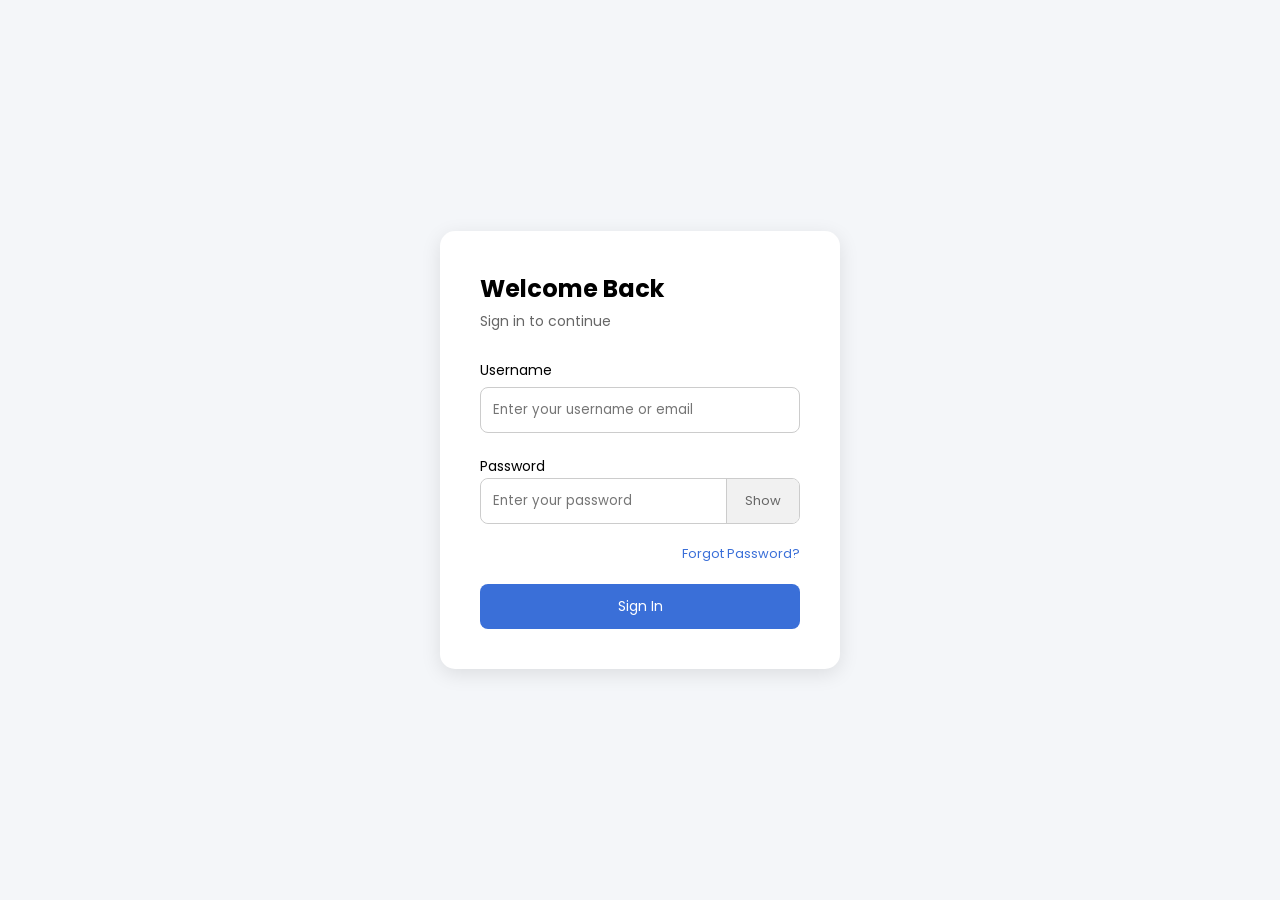
<file: index.html>
<!DOCTYPE html>
<html>
<head>
<meta charset="UTF-8">
<title>KAM Dashboard</title>

<link href="https://fonts.googleapis.com/css2?family=Poppins:wght@400;500;600&display=swap" rel="stylesheet">
<link rel="stylesheet" href="css/layout.css">

</head>

<body>

<div class="main">

    <!-- Sidebar will load here -->
    <div id="sidebar-container"></div>

    <div class="right-section">

        <!-- Topbar will load here -->
        <div id="topbar-container"></div>

        <!-- PAGE CONTENT ONLY -->
        <div class="content">

            <h2>KAM Module</h2>

            <!-- Your page specific content here -->

        </div>

    </div>

</div>

<script src="js/layout.js"></script>

</body>
</html>
</file>
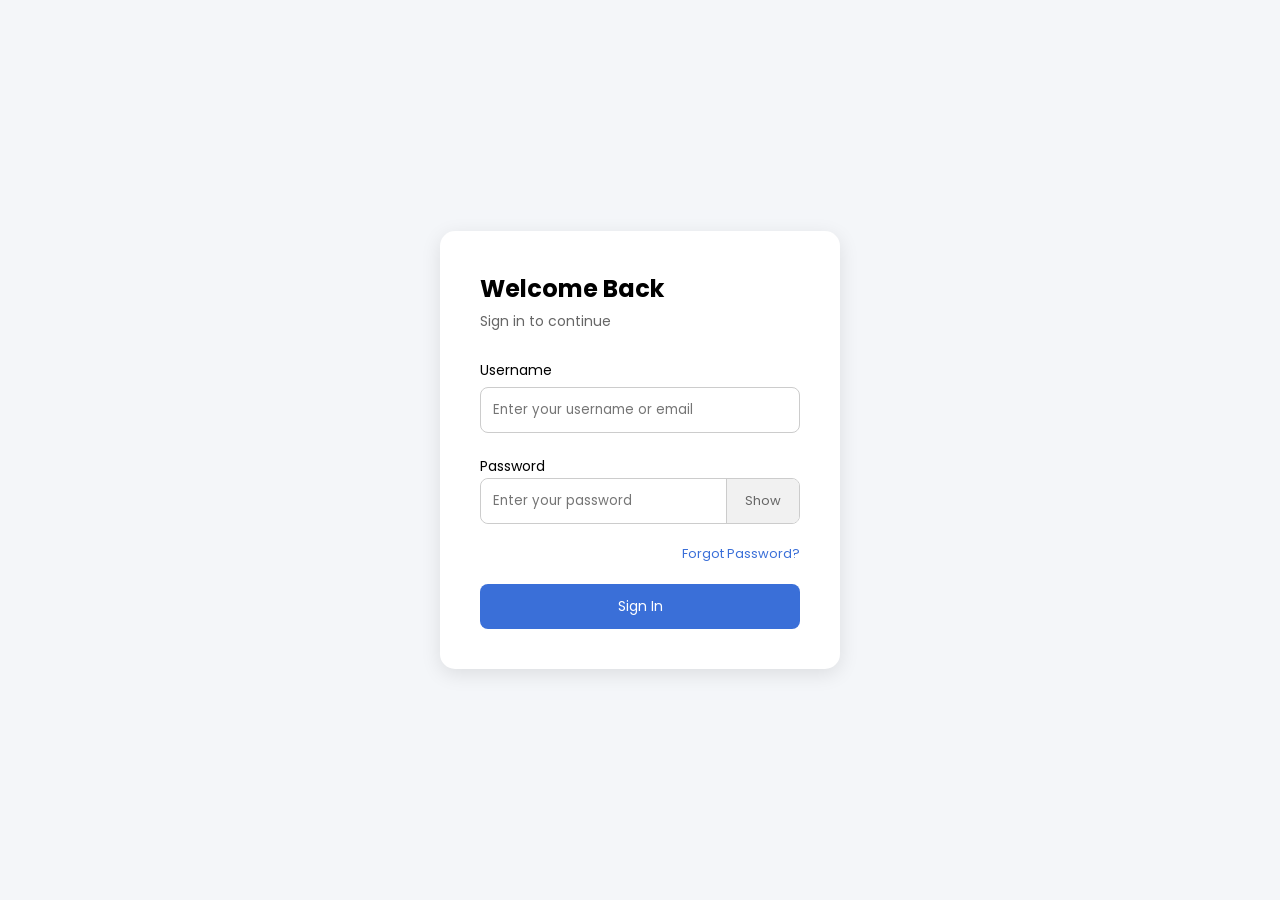
<file: login.html>
<!DOCTYPE html>
<html lang="en">
<head>
<meta charset="UTF-8">
<meta name="viewport" content="width=device-width, initial-scale=1.0">
<title>Login</title>

<link href="https://fonts.googleapis.com/css2?family=Poppins:wght@400;500;600&display=swap" rel="stylesheet">

<style>
*{
    margin:0;
    padding:0;
    box-sizing:border-box;
    font-family:'Poppins',sans-serif;
}

body{
    background:#f4f6f9;
    display:flex;
    justify-content:center;
    align-items:center;
    height:100vh;
}

.login-box{
    width:400px;
    background:#fff;
    padding:40px;
    border-radius:15px;
    box-shadow:0 5px 20px rgba(0,0,0,0.1);
}

.login-box h2{
    font-size:24px;
    margin-bottom:5px;
}

.login-box p{
    font-size:14px;
    color:#666;
    margin-bottom:25px;
}

label{
    font-size:14px;
}

input{
    width:100%;
    padding:12px;
    margin-top:5px;
    margin-bottom:20px;
    border-radius:8px;
    border:1px solid #ccc;
}

button{
    width:100%;
    padding:12px;
    background:#3a6fd8;
    color:#fff;
    border:none;
    border-radius:8px;
    font-size:14px;
    cursor:pointer;
}

button:hover{
    background:#2f5fc0;
}

.error{
    color:red;
    font-size:13px;
    margin-bottom:15px;
}

/* ===== PASSWORD WRAPPER UPDATED ===== */

.password-wrapper{
    display:flex;
    align-items:center;
    border:1px solid #ccc;
    border-radius:8px;
    overflow:hidden;
    margin-bottom:20px;
}

.password-wrapper input{
    border:none;
    outline:none;
    padding:12px;
    flex:1;
    margin:0;
}

.password-wrapper input:focus{
    outline:none;
}

.toggle-password{
    padding:12px 18px;
    font-size:13px;
    color:#666;
    background:#f1f1f1;
    border-left:1px solid #ccc;
    cursor:pointer;
}

/* ===== REMEMBER + FORGOT ===== */

.extra-options{
    display:flex;
    justify-content:flex-end;
    margin-bottom:20px;
}
.remember-me{
    font-size:13px;
    display:flex;
    align-items:center;
    gap:6px;
}

.remember-me input{
    width:auto;
    margin:0;
}

.forgot-password{
    font-size:13px;
    color:#3a6fd8;
    cursor:pointer;
}

</style>
</head>

<body>

<div class="login-box">

    <h2>Welcome Back</h2>
    <p>Sign in to continue</p>

    <div id="errorMsg" class="error"></div>

    <label>Username</label>
    <input type="text" id="username" placeholder="Enter your username or email">

    <label>Password</label>

  <div class="password-wrapper">
    <input type="password" id="password" placeholder="Enter your password">
  <div class="toggle-password" onclick="togglePassword(event)">Show</div>
</div>

    <div class="extra-options">
       <span class="forgot-password">Forgot Password?</span>
    </div>

    <button onclick="login()">Sign In</button>

</div>

<script>

// ===== MANUAL USERS (YOU CAN EDIT HERE) =====
const users = {
    "dnyaneshwar@blueoceansteels.com": {
        password: "@dk2611",
        name: "Dnyaneshwar Kumavat"
    },
    "admin@blueoceansteels.com": {
        password: "admin123",
        name: "Admin User"
    }
};

function login(){

    const username = document.getElementById("username").value;
    const password = document.getElementById("password").value;

    if(users[username] && users[username].password === password){

        localStorage.setItem("loggedInUser", users[username].name);
        window.location.href = "index.html";

    } else {
        document.getElementById("errorMsg").innerText = "Invalid username or password";
    }
}

function togglePassword(e){

    e.preventDefault();
    e.stopPropagation();

    const passwordInput = document.getElementById("password");
    const toggleText = document.querySelector(".toggle-password");

    if(passwordInput.type === "password"){
        passwordInput.type = "text";
        toggleText.innerText = "Hide";
    } else {
        passwordInput.type = "password";
        toggleText.innerText = "Show";
    }

    passwordInput.blur();
}

</script>

</body>
</html>
</file>
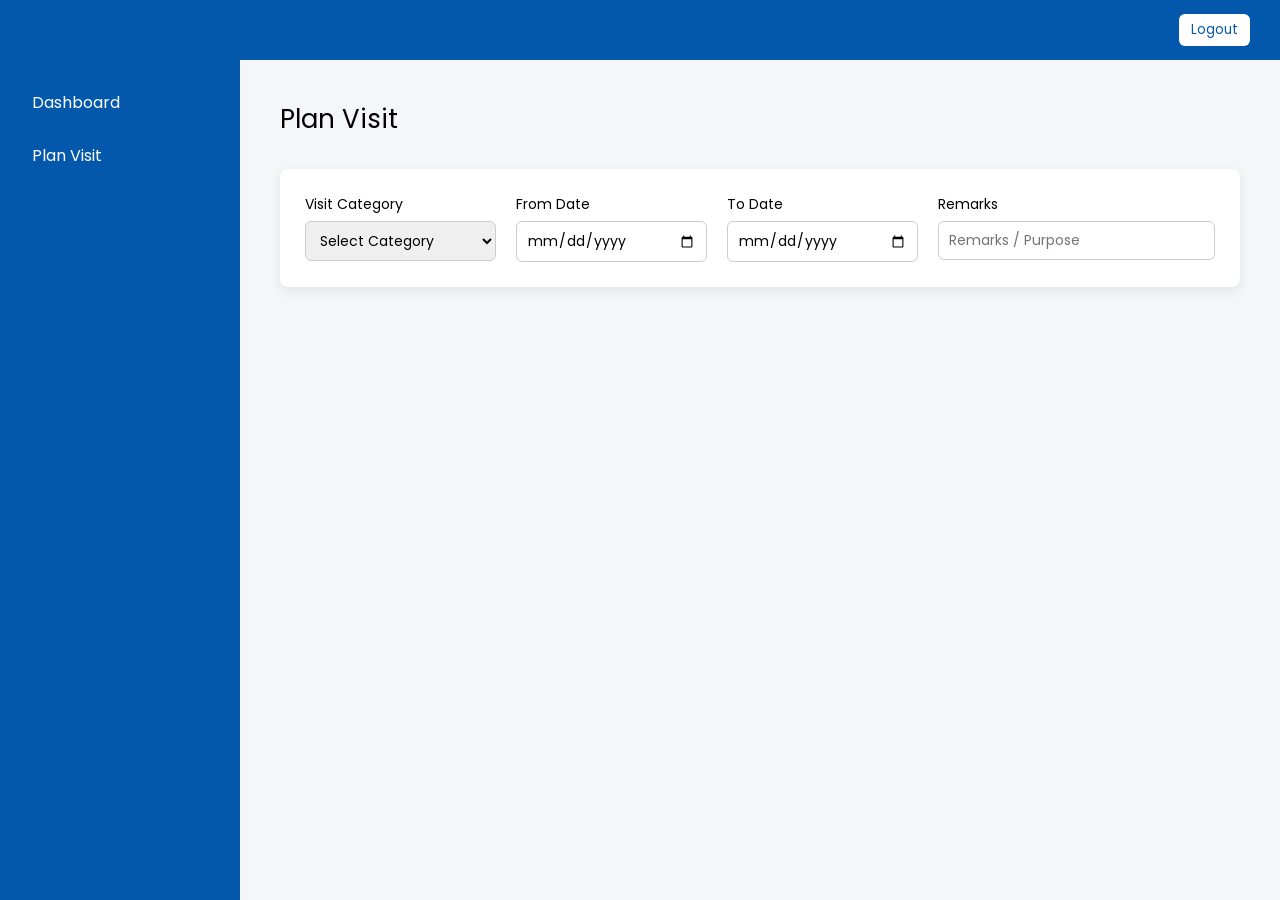
<file: plan-visit.html>
<!DOCTYPE html>
<html lang="en">
<head>
<meta charset="UTF-8">
<meta name="viewport" content="width=device-width, initial-scale=1.0">
<title>Plan Visit</title>

<link href="https://fonts.googleapis.com/css2?family=Poppins:wght@400;500;600&display=swap" rel="stylesheet">

<style>
*{
    margin:0;
    padding:0;
    box-sizing:border-box;
    font-family:'Poppins', sans-serif;
}

body{
    background:#f4f6f9;
}

/* ===== MAIN LAYOUT ===== */
.main{
    display:flex;
    height:100vh;
}

/* ===== SIDEBAR ===== */
.sidebar{
    width:240px;
    background:#0458AB;
    padding:80px 20px 20px 20px;
    color:white;
}

.menu-item{
    padding:10px 12px;
    border-radius:8px;
    margin-bottom:8px;
    cursor:pointer;
}

.menu-item:hover{
    background:rgba(255,255,255,0.2);
}

/* ===== RIGHT SIDE ===== */
.right-section{
    flex:1;
    display:flex;
    flex-direction:column;
}

.topbar{
    height:60px;
    background:#0458AB;
    color:white;
    display:flex;
    align-items:center;
    justify-content:flex-end;
    padding:0 30px;
}

.logout-btn{
    background:white;
    color:#0458AB;
    border:none;
    padding:6px 12px;
    border-radius:6px;
    cursor:pointer;
}

/* ===== CONTENT ===== */
.content{
    padding:40px;
}

.page-title{
    font-size:26px;
    margin-bottom:30px;
}

.form-box{
    background:white;
    padding:25px;
    border-radius:8px;
    box-shadow:0 4px 12px rgba(0,0,0,0.08);
}

.form-grid{
    display:grid;
    grid-template-columns:repeat(4,1fr);
    gap:20px;
}

.form-group{
    display:flex;
    flex-direction:column;
}

.form-group label{
    margin-bottom:6px;
    font-size:14px;
}

.form-group input,
.form-group select,
.form-group textarea{
    padding:8px 10px;
    border:1px solid #ccc;
    border-radius:6px;
    font-size:14px;
}

textarea{
    resize:none;
}
</style>
</head>

<body>

<div class="main">

    <!-- SIDEBAR -->
    <div class="sidebar">
        <div class="menu-item" onclick="window.location.href='index.html'">Dashboard</div>
        <div class="menu-item">Plan Visit</div>
    </div>

    <!-- RIGHT SIDE -->
    <div class="right-section">

        <div class="topbar">
            <button class="logout-btn" onclick="logout()">Logout</button>
        </div>

        <div class="content">

            <div class="page-title">Plan Visit</div>

            <div class="form-box">
                <div class="form-grid">

                    <!-- Visit Category -->
                    <div class="form-group">
                        <label>Visit Category</label>
                        <select>
                            <option value="">Select Category</option>
                            <option>Vendor Visit</option>
                            <option>Customer Visit</option>
                            <option>Supplier Visit</option>
                            <option>Warehouse Visit</option>
                        </select>
                    </div>

                    <!-- From Date -->
                    <div class="form-group">
                        <label>From Date</label>
                        <input type="date">
                    </div>

                    <!-- To Date -->
                    <div class="form-group">
                        <label>To Date</label>
                        <input type="date">
                    </div>

                    <!-- Remarks -->
                    <div class="form-group">
                        <label>Remarks</label>
                        <textarea rows="1" placeholder="Remarks / Purpose"></textarea>
                    </div>

                </div>
            </div>

        </div>
    </div>

</div>

<script>
function logout(){
    localStorage.removeItem("loggedInUser");
    window.location.href="login.html";
}
</script>

</body>
</html>
</file>
<file: css/layout.css>
/* ===== GLOBAL ===== */
*{
    margin:0;
    padding:0;
    box-sizing:border-box;
    font-family:'Poppins', sans-serif;
}

body{
    background:#ffffff;
}

/* ===== MAIN LAYOUT ===== */
.main{
    display:flex;
    min-height:100vh;
}

/* ===== SIDEBAR ===== */
.sidebar{
    width:300px;
    height:100vh;          /* Full screen height */
    position:fixed;        /* Stick to left */
    top:0;
    left:0;
    background:#0458AB;
    padding:80px 20px 20px 20px;
    box-shadow:2px 0 10px rgba(0,0,0,0.08);
    overflow-y:auto;       /* Scroll if content is more */
}

.sidebar{
    padding-top:40px;
}

.menu-heading + .submenu{
    margin-top:-6px;
}

.menu-heading{
    font-size:15px;
    font-weight:600;
    padding:14px 18px;
    cursor:pointer;
    margin-bottom:10px;
    display:flex;
    justify-content:space-between;
    align-items:center;
    border-radius:10px;
    color:#ffffff;                 /* White text */
    background:#2f6fa5;            /* Base blue */
    transition:0.3s ease;
    user-select:none;
}

.menu-heading:hover{
    background:#3f7fb5;            /* Same hover shade like image */
}
.active-heading{
    background:#16a34a;   /* Darker green when active */
    color:#000;
}

.submenu{
    margin-bottom:15px;
    padding-left:18px;    /* Space for vertical line */
}
.submenu-item{
    font-size:14px;
    padding:8px 0 8px 14px;
    margin-bottom:6px;
    cursor:pointer;
    color:#ffffff;                   /* White text */
    position:relative;
    transition:0.2s ease;
     user-select:none;
}

/* Vertical white line */
.submenu-item::before{
    content:"";
    position:absolute;
    left:0;
    top:8px;
    height:60%;
    width:2px;
    background:#ffffff;
    opacity:0.4;
}

/* Hover zoom */
.submenu-item:hover{
    transform:scale(1.05);
}

/* Click active effect */
.submenu-item:active{
    transform:scale(0.98);
}
/* ===== RIGHT SECTION ===== */
.right-section{
    margin-left:300px;   /* Same as sidebar width */
    flex:1;
    display:flex;
    flex-direction:column;
}

/* ===== TOPBAR ===== */
.topbar{
    height:60px;
    background:#0458AB;
    display:flex;
    align-items:center;
    justify-content:flex-end;
    padding:0 30px;
    box-shadow:0 2px 10px rgba(0,0,0,0.08);
    colour:whight;
}

.user-info{
    margin-right:20px;
    font-size:14px;
}

.arrow{
    font-size:14px;
    color:#ffffff;
    transition:0.3s ease;
     user-select:none;
}
.logout-btn{
    background:#ffffff;
    border:none;
    padding:6px 12px;
    border-radius:6px;
    cursor:pointer;
    font-size:13px;
}

/* ===== CONTENT AREA ===== */
.content{
    flex:1;
    padding:40px;
}
</file>
